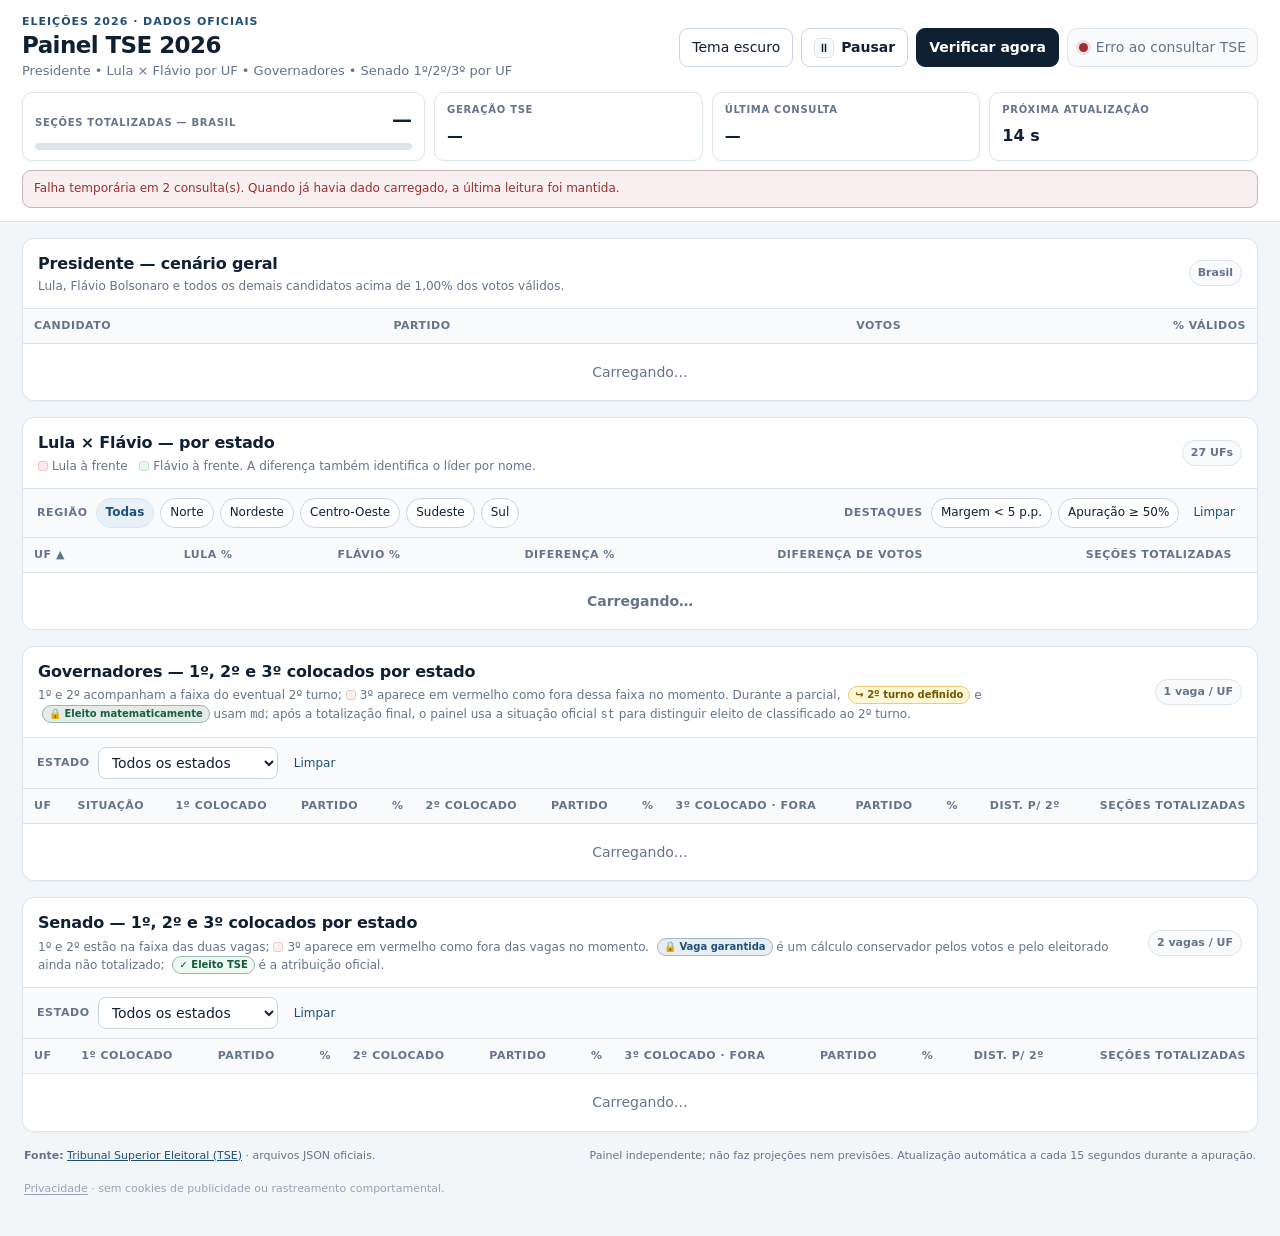
<file: index.html>
<!doctype html>
<html lang="pt-BR">
<head>
  <meta charset="utf-8">
  <meta name="viewport" content="width=device-width, initial-scale=1">
  <meta name="description" content="Painel independente de acompanhamento dos resultados oficiais do TSE nas Eleições 2026.">
  <meta name="color-scheme" content="light dark">
  <title>Painel TSE 2026</title>
  <link rel="stylesheet" href="style.css">
</head>
<body>
<a class="skip-link" href="#conteudo">Ir para o conteúdo</a>
<header class="site-header">
  <div class="wrap header-wrap">
    <div class="top">
      <div class="brand">
        <div class="eyebrow">Eleições 2026 · dados oficiais</div>
        <h1>Painel TSE 2026</h1>
        <div class="sub">Presidente • Lula × Flávio por UF • Governadores • Senado 1º/2º/3º por UF</div>
      </div>
      <div class="actions">
        <button id="themeToggle" class="icon-button" type="button" aria-pressed="false">Tema escuro</button>
        <button id="pauseUpdates" class="icon-button pause-button" type="button" aria-pressed="false" aria-label="Pausar atualizações automáticas" title="Pausa as atualizações automáticas sem alterar os dados na tela"><span class="control-icon" aria-hidden="true">⏸</span><span class="control-label">Pausar</span></button>
        <button id="refresh" class="primary-button" type="button" title="Verifica no TSE o que mudou desde a última leitura">Verificar agora</button>
        <div class="status" role="status" aria-live="polite" aria-atomic="true">
          <span id="dot" class="dot"></span>
          <span id="statusText">Conectando…</span>
        </div>
      </div>
    </div>

    <div class="meta-grid" aria-label="Resumo da atualização">
      <div class="meta progress-card">
        <div class="meta-top"><span class="k">Seções totalizadas — Brasil</span><span class="v" id="progress">—</span></div>
        <div id="progressTrack" class="progress-track" role="progressbar" aria-label="Seções totalizadas no Brasil" aria-valuemin="0" aria-valuemax="100" aria-valuenow="0">
          <span id="progressBar" class="progress-bar"></span>
        </div>
      </div>
      <div class="meta"><div class="k">Geração TSE</div><div class="v compact" id="tseTime">—</div></div>
      <div class="meta"><div class="k">Última consulta</div><div class="v compact" id="fetchTime">—</div></div>
      <div class="meta"><div class="k">Próxima atualização</div><div class="v compact" id="countdown">—</div></div>
    </div>

    <div id="errors" class="errors" role="alert"></div>
    <div id="liveStatus" class="sr-only" aria-live="polite"></div>
  </div>
</header>

<main id="conteudo" tabindex="-1" aria-busy="true">
  <nav class="mobile-nav" role="tablist" aria-label="Seções do painel">
    <a id="tab-presidente" class="mobile-tab" role="tab" href="#presidente" aria-controls="presidente" aria-selected="true" data-tab-target="presidente">Presidente</a>
    <a id="tab-estados" class="mobile-tab" role="tab" href="#estados" aria-controls="estados" aria-selected="false" data-tab-target="estados">Lula × Flávio</a>
    <a id="tab-governadores" class="mobile-tab" role="tab" href="#governadores" aria-controls="governadores" aria-selected="false" data-tab-target="governadores">Governadores</a>
    <a id="tab-senado" class="mobile-tab" role="tab" href="#senado" aria-controls="senado" aria-selected="false" data-tab-target="senado">Senado</a>
  </nav>

  <section id="presidente" class="panel mobile-tab-panel" aria-labelledby="pres-title" data-mobile-panel="presidente">
    <div class="section-head">
      <div>
        <h2 id="pres-title">Presidente — cenário geral</h2>
        <p class="section-note">Lula, Flávio Bolsonaro e todos os demais candidatos acima de 1,00% dos votos válidos.</p>
      </div>
      <span class="data-badge">Brasil</span>
    </div>
    <div class="tablebox">
      <table class="president-table">
        <caption class="sr-only">Resultado nacional para Presidente da República</caption>
        <thead><tr><th scope="col">Candidato</th><th scope="col">Partido</th><th scope="col" class="num">Votos</th><th scope="col" class="num">% válidos</th></tr></thead>
        <tbody id="presBody"><tr><td colspan="4" class="msg">Carregando…</td></tr></tbody>
      </table>
    </div>
  </section>

  <section id="estados" class="panel mobile-tab-panel" aria-labelledby="states-title" data-mobile-panel="estados">
    <div class="section-head state-head">
      <div>
        <h2 id="states-title">Lula × Flávio — por estado</h2>
        <p class="section-note"><span class="legend lula"></span>Lula à frente &nbsp; <span class="legend flavio"></span>Flávio à frente. A diferença também identifica o líder por nome.</p>
      </div>
      <span id="stateCount" class="data-badge">27 UFs</span>
    </div>

    <div class="filters" aria-label="Filtros da tabela por estado">
      <div class="filter-group region-filter-group" role="group" aria-label="Região">
        <span class="filter-label">Região</span>
        <button class="chip region-chip" type="button" data-region="ALL" aria-pressed="true">Todas</button>
        <button class="chip region-chip" type="button" data-region="N" aria-pressed="false">Norte</button>
        <button class="chip region-chip" type="button" data-region="NE" aria-pressed="false">Nordeste</button>
        <button class="chip region-chip" type="button" data-region="CO" aria-pressed="false">Centro-Oeste</button>
        <button class="chip region-chip" type="button" data-region="SE" aria-pressed="false">Sudeste</button>
        <button class="chip region-chip" type="button" data-region="S" aria-pressed="false">Sul</button>
      </div>
      <div class="filter-group highlight-filter-group" role="group" aria-label="Filtros rápidos">
        <span class="filter-label">Destaques</span>
        <button id="closeFilter" class="chip" type="button" aria-pressed="false">Margem &lt; 5 p.p.</button>
        <button id="progressFilter" class="chip" type="button" aria-pressed="false">Apuração ≥ 50%</button>
        <button id="resetFilters" class="text-button" type="button">Limpar</button>
      </div>
    </div>

    <div class="mobile-sort-controls" aria-label="Ordenação dos estados">
      <label for="mobileStateSort">Ordenar por</label>
      <select id="mobileStateSort">
        <option value="uf">UF</option>
        <option value="lula">Lula %</option>
        <option value="flavio">Flávio %</option>
        <option value="diff">Diferença %</option>
        <option value="diffVotes">Diferença de votos</option>
        <option value="progress">Seções totalizadas</option>
      </select>
      <button id="mobileSortDirection" class="sort-direction-button" type="button" aria-label="Alternar direção da ordenação" title="Alternar direção da ordenação">↑</button>
    </div>

    <div class="tablebox states-box">
      <table class="state-table">
        <caption class="sr-only">Comparação entre Lula e Flávio Bolsonaro por unidade da federação</caption>
        <thead><tr>
          <th scope="col" data-sort-th="uf"><button class="sort-btn" type="button" data-sort="uf">UF <span class="sort-indicator" aria-hidden="true"></span></button></th>
          <th scope="col" class="num" data-sort-th="lula"><button class="sort-btn" type="button" data-sort="lula">Lula % <span class="sort-indicator" aria-hidden="true"></span></button></th>
          <th scope="col" class="num" data-sort-th="flavio"><button class="sort-btn" type="button" data-sort="flavio">Flávio % <span class="sort-indicator" aria-hidden="true"></span></button></th>
          <th scope="col" class="num" data-sort-th="diff"><button class="sort-btn" type="button" data-sort="diff">Diferença % <span class="sort-indicator" aria-hidden="true"></span></button></th>
          <th scope="col" class="num" data-sort-th="diffVotes"><button class="sort-btn" type="button" data-sort="diffVotes">Diferença de votos <span class="sort-indicator" aria-hidden="true"></span></button></th>
          <th scope="col" class="num" data-sort-th="progress"><button class="sort-btn" type="button" data-sort="progress">Seções totalizadas <span class="sort-indicator" aria-hidden="true"></span></button></th>
        </tr></thead>
        <tbody id="stateBody"><tr><td colspan="6" class="msg">Carregando…</td></tr></tbody>
      </table>
    </div>
  </section>

  <section id="governadores" class="panel mobile-tab-panel" aria-labelledby="gov-title" data-mobile-panel="governadores">
    <div class="section-head">
      <div>
        <h2 id="gov-title">Governadores — 1º, 2º e 3º colocados por estado</h2>
        <p class="section-note">1º e 2º acompanham a faixa do eventual 2º turno; <span class="legend outside"></span>3º aparece em vermelho como fora dessa faixa no momento. Durante a parcial, <span class="runoff-badge demo">↪ 2º turno definido</span> e <span class="math-official-badge demo">🔒 Eleito matematicamente</span> usam <code>md</code>; após a totalização final, o painel usa a situação oficial <code>st</code> para distinguir eleito de classificado ao 2º turno.</p>
      </div>
      <span class="data-badge">1 vaga / UF</span>
    </div>
    <div class="section-filter" aria-label="Filtro de Governadores por estado">
      <label for="govStateFilter">Estado</label>
      <select id="govStateFilter">
        <option value="ALL">Todos os estados</option>
      </select>
      <button id="govStateClear" class="text-button" type="button">Limpar</button>
    </div>
    <div class="tablebox governor-box">
      <table class="governor-table">
        <caption class="sr-only">Primeiro, segundo e terceiro colocados para Governador em cada unidade da federação</caption>
        <thead><tr>
          <th scope="col">UF</th><th scope="col">Situação</th><th scope="col">1º colocado</th><th scope="col">Partido</th><th scope="col" class="num">%</th>
          <th scope="col">2º colocado</th><th scope="col">Partido</th><th scope="col" class="num">%</th>
          <th scope="col">3º colocado · fora</th><th scope="col">Partido</th><th scope="col" class="num">%</th>
          <th scope="col" class="num">Dist. p/ 2º</th><th scope="col" class="num">Seções totalizadas</th>
        </tr></thead>
        <tbody id="govBody"><tr><td colspan="13" class="msg">Carregando…</td></tr></tbody>
      </table>
    </div>
  </section>

  <section id="senado" class="panel mobile-tab-panel" aria-labelledby="sen-title" data-mobile-panel="senado">
    <div class="section-head">
      <div>
        <h2 id="sen-title">Senado — 1º, 2º e 3º colocados por estado</h2>
        <p class="section-note">1º e 2º estão na faixa das duas vagas; <span class="legend outside"></span>3º aparece em vermelho como fora das vagas no momento. <span class="math-badge demo">🔒 Vaga garantida</span> é um cálculo conservador pelos votos e pelo eleitorado ainda não totalizado; <span class="elected-badge demo">✓ Eleito TSE</span> é a atribuição oficial.</p>
      </div>
      <span class="data-badge">2 vagas / UF</span>
    </div>
    <div class="section-filter" aria-label="Filtro do Senado por estado">
      <label for="senStateFilter">Estado</label>
      <select id="senStateFilter">
        <option value="ALL">Todos os estados</option>
      </select>
      <button id="senStateClear" class="text-button" type="button">Limpar</button>
    </div>
    <div class="tablebox senate-box">
      <table class="senate-table">
        <caption class="sr-only">Primeiro, segundo e terceiro colocados para o Senado em cada unidade da federação</caption>
        <thead><tr>
          <th scope="col">UF</th><th scope="col">1º colocado</th><th scope="col">Partido</th><th scope="col" class="num">%</th>
          <th scope="col">2º colocado</th><th scope="col">Partido</th><th scope="col" class="num">%</th>
          <th scope="col">3º colocado · fora</th><th scope="col">Partido</th><th scope="col" class="num">%</th>
          <th scope="col" class="num">Dist. p/ 2º</th><th scope="col" class="num">Seções totalizadas</th>
        </tr></thead>
        <tbody id="senBody"><tr><td colspan="12" class="msg">Carregando…</td></tr></tbody>
      </table>
    </div>
  </section>

  <footer>
    <div><strong>Fonte:</strong> <a href="https://resultados.tse.jus.br" target="_blank" rel="noopener noreferrer">Tribunal Superior Eleitoral (TSE)</a> · arquivos JSON oficiais.</div>
    <div>Painel independente; não faz projeções nem previsões. Atualização automática a cada <span id="pollLabel">15</span> segundos durante a apuração.</div>
    <div class="privacy-note"><a href="privacidade.html">Privacidade</a> · sem cookies de publicidade ou rastreamento comportamental.</div>
  </footer>
</main>
<script src="app.js"></script>
<!-- Cloudflare Web Analytics --><script type='module' src='https://static.cloudflareinsights.com/beacon.min.js' data-cf-beacon='{"token": "b7fc6c09aecf4a728567c6bbfd0ef30b"}'></script><!-- End Cloudflare Web Analytics -->
</body>
</html>
</file>
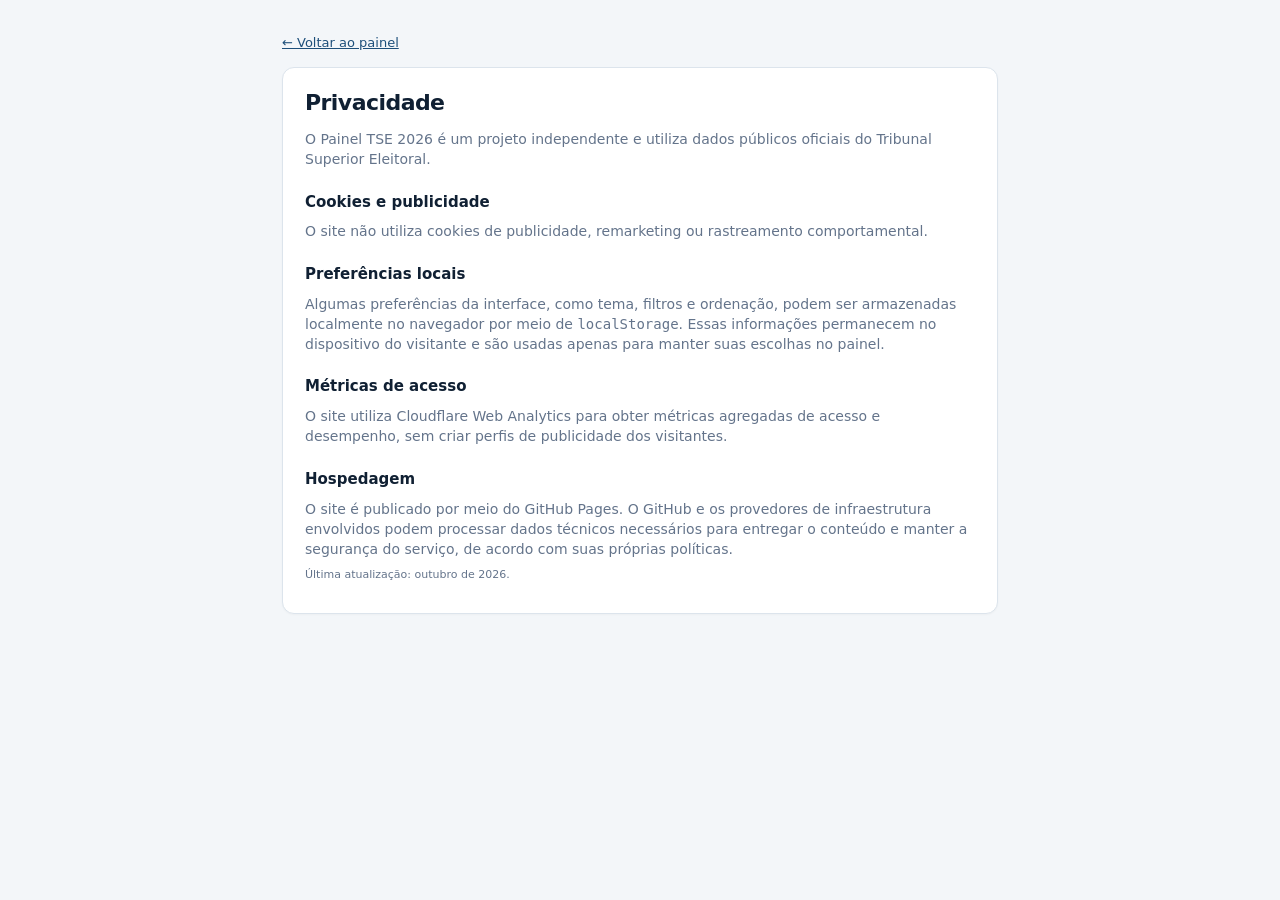
<file: privacidade.html>
<!doctype html>
<html lang="pt-BR">
<head>
  <meta charset="utf-8">
  <meta name="viewport" content="width=device-width, initial-scale=1">
  <meta name="color-scheme" content="light dark">
  <meta name="description" content="Política de privacidade do Painel TSE 2026.">
  <title>Privacidade · Painel TSE 2026</title>
  <link rel="stylesheet" href="style.css">
</head>
<body>
  <main class="privacy-page">
    <a class="privacy-back" href="./">← Voltar ao painel</a>
    <article class="privacy-card">
      <h1>Privacidade</h1>
      <p>O Painel TSE 2026 é um projeto independente e utiliza dados públicos oficiais do Tribunal Superior Eleitoral.</p>

      <h2>Cookies e publicidade</h2>
      <p>O site não utiliza cookies de publicidade, remarketing ou rastreamento comportamental.</p>

      <h2>Preferências locais</h2>
      <p>Algumas preferências da interface, como tema, filtros e ordenação, podem ser armazenadas localmente no navegador por meio de <code>localStorage</code>. Essas informações permanecem no dispositivo do visitante e são usadas apenas para manter suas escolhas no painel.</p>

      <h2>Métricas de acesso</h2>
      <p>O site utiliza Cloudflare Web Analytics para obter métricas agregadas de acesso e desempenho, sem criar perfis de publicidade dos visitantes.</p>

      <h2>Hospedagem</h2>
      <p>O site é publicado por meio do GitHub Pages. O GitHub e os provedores de infraestrutura envolvidos podem processar dados técnicos necessários para entregar o conteúdo e manter a segurança do serviço, de acordo com suas próprias políticas.</p>

      <p class="privacy-note">Última atualização: outubro de 2026.</p>
    </article>
  </main>
  <script>
    const saved=localStorage.getItem("tse.theme");
    const dark=saved?saved==="dark":window.matchMedia?.("(prefers-color-scheme: dark)").matches;
    document.documentElement.dataset.theme=dark?"dark":"light";
  </script>
<!-- Cloudflare Web Analytics --><script type='module' src='https://static.cloudflareinsights.com/beacon.min.js' data-cf-beacon='{"token": "b7fc6c09aecf4a728567c6bbfd0ef30b"}'></script><!-- End Cloudflare Web Analytics -->
</body>
</html>
</file>
<file: style.css>
:root{
  --bg:#f3f6f9;--card:#ffffff;--card-2:#f8fafc;--ink:#102033;--muted:#64748b;--muted-2:#94a3b8;
  --line:#dce4ec;--line-strong:#cbd5e1;--accent:#1d4f7a;--accent-2:#e9f1f8;--accent-3:#d8e8f5;
  --ok:#17603f;--warn:#8a6517;--err:#9b2f2f;--shadow:0 1px 2px rgba(15,23,42,.03);
  --lula-bg:#fcebec;--lula-ink:#a3212d;--lula-line:#efc4c8;
  --flavio-bg:#eaf7ee;--flavio-ink:#17603f;--flavio-line:#bfe0c9;
  --outside-bg:#fff0f0;--outside-ink:#a12a2a;--outside-line:#edc6c6;
  --flash:#fff4bd;
}
html[data-theme="dark"]{
  --bg:#0f1720;--card:#17212b;--card-2:#1c2834;--ink:#e6edf5;--muted:#a4b2c2;--muted-2:#77879a;
  --line:#2c3b49;--line-strong:#3b4d5e;--accent:#8dc3ed;--accent-2:#213b50;--accent-3:#2c4b63;
  --ok:#8fd4aa;--warn:#e6c671;--err:#f2a5a5;--shadow:none;
  --lula-bg:#442329;--lula-ink:#ffb3ba;--lula-line:#704049;
  --flavio-bg:#193a2b;--flavio-ink:#a6e7bd;--flavio-line:#326047;
  --outside-bg:#422428;--outside-ink:#ffb4b4;--outside-line:#704248;
  --flash:#66591f;
}
*{box-sizing:border-box}
html{scroll-behavior:smooth}
body{margin:0;background:var(--bg);color:var(--ink);font:14px/1.45 Inter,ui-sans-serif,system-ui,-apple-system,"Segoe UI",Roboto,Arial,sans-serif}
a{color:var(--accent)}
button{font:inherit}
.skip-link{position:fixed;left:12px;top:-60px;z-index:1000;background:var(--ink);color:var(--card);padding:10px 14px;border-radius:8px;text-decoration:none}.skip-link:focus{top:12px}
.site-header{background:color-mix(in srgb,var(--card) 96%,transparent);border-bottom:1px solid var(--line);position:sticky;top:0;z-index:20;backdrop-filter:blur(10px)}
.wrap{max-width:1380px;margin:auto;padding:14px 22px}.header-wrap{padding-bottom:13px}
.top{display:flex;gap:20px;align-items:center;justify-content:space-between;flex-wrap:wrap}.brand{min-width:280px}
.eyebrow{font-size:11px;font-weight:800;text-transform:uppercase;letter-spacing:.09em;color:var(--accent);margin-bottom:2px}
h1{margin:0;font-size:23px;line-height:1.15;letter-spacing:-.025em}.sub{color:var(--muted);margin-top:4px;font-size:13px}
.actions{display:flex;gap:8px;align-items:center;flex-wrap:wrap}.status{display:flex;gap:8px;align-items:center;min-height:38px;padding:8px 11px;border:1px solid var(--line);border-radius:10px;background:var(--card-2);color:var(--muted)}
.dot{width:9px;height:9px;border-radius:50%;background:var(--muted-2);box-shadow:0 0 0 3px color-mix(in srgb,var(--muted-2) 12%,transparent)}.dot.ok{background:var(--ok);box-shadow:0 0 0 3px color-mix(in srgb,var(--ok) 13%,transparent)}.dot.wait{background:var(--warn);box-shadow:0 0 0 3px color-mix(in srgb,var(--warn) 13%,transparent)}.dot.err{background:var(--err);box-shadow:0 0 0 3px color-mix(in srgb,var(--err) 13%,transparent)}
.primary-button,.icon-button,.chip,.text-button,.sort-btn{border:1px solid var(--line-strong);background:var(--card);color:var(--ink);cursor:pointer}.primary-button,.icon-button{min-height:38px;border-radius:9px;padding:8px 12px}.primary-button{background:var(--ink);color:var(--card);border-color:var(--ink);font-weight:750}.primary-button:disabled{opacity:.6;cursor:wait}.icon-button:hover,.chip:hover{background:var(--card-2)}.pause-button{display:inline-flex;align-items:center;justify-content:center;gap:7px}.control-icon{display:inline-grid;place-items:center;width:20px;height:20px;border-radius:5px;background:var(--card-2);border:1px solid var(--line);font-size:12px;line-height:1}.control-label{font-weight:700}.pause-button[aria-pressed="true"]{background:color-mix(in srgb,var(--warn) 12%,var(--card));border-color:color-mix(in srgb,var(--warn) 42%,var(--line));color:var(--warn);font-weight:800}.pause-button[aria-pressed="true"] .control-icon{background:color-mix(in srgb,var(--warn) 16%,var(--card));border-color:color-mix(in srgb,var(--warn) 35%,var(--line));color:var(--warn)}
button:focus-visible,a:focus-visible{outline:3px solid color-mix(in srgb,var(--accent) 45%,transparent);outline-offset:2px}
.meta-grid{display:grid;grid-template-columns:1.5fr 1fr 1fr 1fr;gap:9px;margin-top:11px}.meta{background:var(--card);border:1px solid var(--line);border-radius:10px;padding:10px 12px;box-shadow:var(--shadow);min-height:67px}.meta .k{font-size:10px;color:var(--muted);text-transform:uppercase;letter-spacing:.07em;font-weight:750}.meta .v{font-size:20px;font-weight:800;margin-top:2px;font-variant-numeric:tabular-nums}.meta .v.compact{font-size:16px;margin-top:6px}.meta-top{display:flex;justify-content:space-between;gap:10px;align-items:baseline}.progress-track{height:7px;margin-top:9px;background:var(--line);border-radius:999px;overflow:hidden}.progress-bar{display:block;height:100%;width:0;background:var(--accent);border-radius:999px;transition:width .35s ease}
main{max-width:1380px;margin:auto;padding:16px 22px 40px}.panel{background:var(--card);border:1px solid var(--line);border-radius:12px;margin:0 0 16px;overflow:hidden;box-shadow:var(--shadow)}
.section-head{padding:13px 15px;border-bottom:1px solid var(--line);display:flex;justify-content:space-between;gap:14px;align-items:center}.section-head h2{font-size:16px;margin:0;letter-spacing:-.01em}.section-note{font-size:12px;color:var(--muted);margin:3px 0 0}.data-badge{flex:0 0 auto;padding:4px 8px;border-radius:999px;background:var(--card-2);border:1px solid var(--line);font-size:11px;color:var(--muted);font-weight:700}
.legend{display:inline-block;width:10px;height:10px;border-radius:3px;margin-right:4px;vertical-align:-1px}.legend.lula{background:var(--lula-bg);border:1px solid var(--lula-line)}.legend.flavio{background:var(--flavio-bg);border:1px solid var(--flavio-line)}.legend.outside{background:var(--outside-bg);border:1px solid var(--outside-line)}
.filters{display:flex;gap:12px;justify-content:space-between;align-items:center;flex-wrap:wrap;padding:9px 14px;border-bottom:1px solid var(--line);background:var(--card-2)}.filter-group{display:flex;gap:6px;align-items:center;flex-wrap:wrap}.filter-label{font-size:11px;color:var(--muted);font-weight:800;text-transform:uppercase;letter-spacing:.055em;margin-right:2px}.chip{min-height:30px;padding:4px 9px;border-radius:999px;font-size:12px}.chip[aria-pressed="true"]{background:var(--accent-2);border-color:var(--accent-3);color:var(--accent);font-weight:800}.text-button{border-color:transparent;background:transparent;color:var(--accent);padding:5px 7px;border-radius:6px;font-size:12px}.text-button:hover{text-decoration:underline}
.tablebox{overflow:auto;max-height:620px}table{width:100%;border-collapse:separate;border-spacing:0;white-space:nowrap}th,td{padding:9px 11px;border-bottom:1px solid var(--line);text-align:left;background:var(--card)}th{position:sticky;top:0;background:var(--card-2);color:var(--muted);font-size:11px;text-transform:uppercase;letter-spacing:.045em;z-index:3}td.num,th.num{text-align:right;font-variant-numeric:tabular-nums}tbody tr:last-child td{border-bottom:0}tbody tr:hover td{filter:brightness(.985)}
.sort-btn{padding:0;border:0;background:transparent;color:inherit;text-transform:inherit;letter-spacing:inherit;font-size:inherit;font-weight:800;display:inline-flex;gap:4px;align-items:center}.num .sort-btn{margin-left:auto}.sort-indicator{width:10px;display:inline-block}.state-table th:first-child,.state-table td:first-child{position:sticky;left:0;z-index:2}.state-table th:first-child{z-index:5}.state-table td:first-child{font-weight:850}.state-table .lead-lula{background:var(--lula-bg)!important;color:var(--lula-ink);font-weight:800}.state-table .lead-flavio{background:var(--flavio-bg)!important;color:var(--flavio-ink);font-weight:800}.leader-name{display:inline-flex;align-items:center;gap:5px}.leader-arrow{font-size:10px}
.party{display:inline-block;min-width:46px;text-align:center;padding:2px 7px;border-radius:999px;background:var(--accent-2);color:var(--accent);font-weight:800;font-size:11px}.elected-badge,.math-badge,.runoff-badge,.math-official-badge{display:inline-flex;align-items:center;gap:3px;margin-left:7px;padding:2px 6px;border-radius:999px;font-size:10px;font-weight:900;vertical-align:1px}.elected-badge{background:color-mix(in srgb,var(--ok) 12%,var(--card));border:1px solid color-mix(in srgb,var(--ok) 34%,var(--line));color:var(--ok)}.math-badge{background:color-mix(in srgb,var(--accent) 10%,var(--card));border:1px solid color-mix(in srgb,var(--accent) 30%,var(--line));color:var(--accent)}.runoff-badge{background:color-mix(in srgb,var(--accent) 10%,var(--card));border:1px solid color-mix(in srgb,var(--accent) 30%,var(--line));color:var(--accent)}.math-official-badge{background:color-mix(in srgb,var(--ok) 12%,var(--card));border:1px solid color-mix(in srgb,var(--ok) 34%,var(--line));color:var(--ok)}.elected-badge.demo,.math-badge.demo,.runoff-badge.demo,.math-official-badge.demo{margin-left:4px}.governor-status{display:inline-flex;align-items:center;justify-content:center;min-width:92px;padding:3px 7px;border-radius:999px;border:1px solid var(--line);background:var(--card-2);color:var(--muted);font-size:10px;font-weight:900}.governor-status.runoff{background:color-mix(in srgb,var(--accent) 12%,var(--card));border-color:color-mix(in srgb,var(--accent) 35%,var(--line));color:var(--accent)}.governor-status.decided{background:color-mix(in srgb,var(--ok) 12%,var(--card));border-color:color-mix(in srgb,var(--ok) 35%,var(--line));color:var(--ok)}.rank-badge{display:inline-grid;place-items:center;min-width:25px;height:22px;margin-right:7px;border-radius:6px;background:var(--card-2);border:1px solid var(--line);font-size:10px;font-weight:900;color:var(--muted)}.rank-badge.outside-rank{background:var(--outside-bg);border-color:var(--outside-line);color:var(--outside-ink)}.senate-table td.outside-seat,.governor-table td.outside-seat{background:var(--outside-bg)!important;color:var(--outside-ink);font-weight:750}.senate-table td.outside-seat .party,.governor-table td.outside-seat .party{background:color-mix(in srgb,var(--outside-ink) 10%,var(--outside-bg));color:var(--outside-ink)}.gap-to-seat{font-weight:850}
.pct-wrap{position:relative;min-width:120px;height:28px;display:flex;align-items:center;justify-content:flex-end;isolation:isolate}.pct-bar{position:absolute;inset:3px 0 3px auto;width:var(--w);background:var(--accent-2);border-radius:5px;z-index:-1;transition:width .35s ease}.pct-value{font-weight:850;padding-right:4px}
.msg{padding:18px 15px;color:var(--muted);text-align:center}.errors{margin:9px 0 0;padding:9px 11px;border:1px solid color-mix(in srgb,var(--err) 28%,var(--line));background:color-mix(in srgb,var(--err) 7%,var(--card));border-radius:9px;color:var(--err);display:none;font-size:12px}
.cell-flash{animation:cellFlash 1.15s ease-out}@keyframes cellFlash{0%{box-shadow:inset 0 0 0 999px var(--flash)}100%{box-shadow:inset 0 0 0 999px transparent}}
footer{display:flex;justify-content:space-between;gap:12px;flex-wrap:wrap;color:var(--muted);font-size:11px;margin-top:14px;padding:0 2px}
.sr-only{position:absolute!important;width:1px!important;height:1px!important;padding:0!important;margin:-1px!important;overflow:hidden!important;clip:rect(0,0,0,0)!important;white-space:nowrap!important;border:0!important}
@media (prefers-reduced-motion:reduce){*{scroll-behavior:auto!important}.cell-flash{animation:none}.progress-bar,.pct-bar{transition:none}}
@media(max-width:900px){.meta-grid{grid-template-columns:repeat(2,minmax(140px,1fr))}.actions{width:100%}.status{margin-left:auto}}
@media(max-width:760px){
  .wrap,main{padding-left:11px;padding-right:11px}.site-header{position:relative}.top{align-items:flex-start}.actions{gap:6px}.status{width:100%;margin-left:0;justify-content:center}.primary-button,.icon-button{flex:1}.meta-grid{grid-template-columns:1fr 1fr}.meta{min-height:64px}.meta .v{font-size:18px}.meta .v.compact{font-size:14px}
  .section-head{align-items:flex-start}.state-head{flex-direction:column}.filters{align-items:flex-start}.filter-group{width:100%}.filter-label{width:100%}
  .state-table{min-width:820px}.states-box{max-height:70vh}
  .senate-box,.governor-box{max-height:none;overflow:visible}.senate-table,.governor-table{white-space:normal}.senate-table thead,.governor-table thead{display:none}.senate-table,.senate-table tbody,.senate-table tr,.senate-table td,.governor-table,.governor-table tbody,.governor-table tr,.governor-table td{display:block;width:100%}.senate-table tr,.governor-table tr{padding:10px 12px;border-bottom:1px solid var(--line);display:grid;grid-template-columns:1fr auto;gap:6px 14px;background:var(--card)}.senate-table td,.governor-table td{border:0;padding:2px 0;background:transparent!important;position:static!important}.senate-table td.outside-seat,.governor-table td.outside-seat{background:var(--outside-bg)!important;color:var(--outside-ink);padding:5px 7px;border-radius:6px}.senate-table td::before,.governor-table td::before{content:attr(data-label);display:block;font-size:10px;text-transform:uppercase;letter-spacing:.05em;color:var(--muted);font-weight:750}.senate-table td:first-child,.governor-table td:first-child{grid-column:1/-1;font-size:16px;padding-bottom:4px}.senate-table td:first-child::before,.governor-table td:first-child::before{display:none}.senate-table td.num,.governor-table td.num{text-align:left}.senate-table .mobile-rank,.governor-table .mobile-rank{font-weight:800}
  footer{flex-direction:column}
}
@media(max-width:480px){.meta-grid{grid-template-columns:1fr}.meta{min-height:0}.brand{min-width:0}.eyebrow{font-size:10px}h1{font-size:21px}.sub{font-size:12px}.data-badge{display:none}.pause-button .control-label{display:inline}}

.privacy-note{margin-top:5px;font-size:11px;color:var(--muted-2)}.privacy-note a{color:inherit;text-decoration:underline;text-underline-offset:2px}.privacy-note a:hover{color:var(--accent)}
.privacy-page{max-width:760px;margin:32px auto;padding:0 22px 48px}.privacy-card{background:var(--card);border:1px solid var(--line);border-radius:12px;padding:22px;box-shadow:var(--shadow)}.privacy-card h1{font-size:22px;margin:0 0 14px}.privacy-card h2{font-size:15px;margin:22px 0 7px}.privacy-card p{color:var(--muted);margin:8px 0}.privacy-back{display:inline-block;margin-bottom:14px;font-size:13px}


/* Mobile Phase 1 — structural layout */
.mobile-nav{display:none}
.panel{scroll-margin-top:12px}

@media(max-width:760px){
  .header-wrap{padding-top:9px;padding-bottom:9px}
  .top{gap:9px}
  .brand{width:100%;min-width:0}
  .sub{font-size:11px;margin-top:3px}
  .actions{display:grid;grid-template-columns:repeat(3,minmax(0,1fr));gap:6px;width:100%}
  .actions .primary-button,.actions .icon-button{width:100%;min-width:0;padding-left:8px;padding-right:8px}
  .actions .status{grid-column:1/-1;width:100%;min-height:34px;padding:6px 9px;justify-content:center}
  .meta-grid{grid-template-columns:repeat(2,minmax(0,1fr));gap:6px;margin-top:8px}
  .progress-card{grid-column:1/-1}
  .meta{min-height:56px;padding:8px 10px}
  .meta .v{font-size:17px}
  .meta .v.compact{font-size:13px;margin-top:4px}

  .mobile-nav{display:flex;gap:6px;overflow-x:auto;overscroll-behavior-inline:contain;scrollbar-width:none;margin:0 0 10px;padding:1px 0 3px}
  .mobile-nav::-webkit-scrollbar{display:none}
  .mobile-nav a{flex:0 0 auto;text-decoration:none;color:var(--ink);background:var(--card);border:1px solid var(--line);border-radius:999px;padding:7px 10px;font-size:12px;font-weight:750;white-space:nowrap}
  .mobile-nav a:active{background:var(--accent-2);color:var(--accent)}

  /* Lula x Flávio: replace horizontal table with compact UF cards. */
  .states-box{max-height:none;overflow:visible}
  .state-table{min-width:0;white-space:normal}
  .state-table thead{display:none}
  .state-table,.state-table tbody,.state-table tr,.state-table td{display:block;width:100%}
  .state-table tr{
    display:grid;
    grid-template-columns:minmax(0,1fr) auto;
    grid-template-areas:
      "uf progress"
      "lula flavio"
      "diff diff"
      "votes votes";
    gap:6px 8px;
    margin:0;
    padding:10px 11px;
    border-bottom:1px solid var(--line);
    background:var(--card)
  }
  .state-table tr:last-child{border-bottom:0}
  .state-table td{position:static!important;left:auto!important;border:0;padding:7px 9px;background:var(--card);min-width:0}
  .state-table td::before{content:attr(data-label);display:block;margin-bottom:2px;font-size:9px;line-height:1.15;text-transform:uppercase;letter-spacing:.06em;color:var(--muted);font-weight:800}
  .state-table td:nth-child(1){grid-area:uf;padding:2px 0;background:transparent!important;font-size:17px;align-self:center}
  .state-table td:nth-child(1)::before{display:none}
  .state-table td:nth-child(2){grid-area:lula;border:1px solid var(--line);border-radius:8px;text-align:left}
  .state-table td:nth-child(3){grid-area:flavio;border:1px solid var(--line);border-radius:8px;text-align:left}
  .state-table td:nth-child(4){grid-area:diff;border-radius:8px;text-align:left}
  .state-table td:nth-child(5){grid-area:votes;border-radius:8px;text-align:left}
  .state-table td:nth-child(6){grid-area:progress;padding:2px 0;background:transparent!important;text-align:right;align-self:center;font-weight:850}
  .state-table td:nth-child(6)::before{margin-bottom:0}
  .state-table .leader-name{white-space:normal}

  /* Governor cards: UF/status header, then one row per ranked candidate. */
  .governor-table tr{
    grid-template-columns:minmax(0,1fr) auto auto;
    gap:0 8px;
    padding:10px 11px
  }
  .governor-table td{min-width:0;padding:7px 0}
  .governor-table td::before{display:none}
  .governor-table td:nth-child(1){grid-column:1/2;grid-row:1;font-size:17px;align-self:center}
  .governor-table td:nth-child(2){grid-column:2/4;grid-row:1;text-align:right;align-self:center}
  .governor-table td:nth-child(3),.governor-table td:nth-child(4),.governor-table td:nth-child(5){grid-row:2;border-top:1px solid var(--line);margin-top:7px}
  .governor-table td:nth-child(3){grid-column:1}.governor-table td:nth-child(4){grid-column:2}.governor-table td:nth-child(5){grid-column:3;text-align:right}
  .governor-table td:nth-child(6),.governor-table td:nth-child(7),.governor-table td:nth-child(8){grid-row:3;border-top:1px solid var(--line)}
  .governor-table td:nth-child(6){grid-column:1}.governor-table td:nth-child(7){grid-column:2}.governor-table td:nth-child(8){grid-column:3;text-align:right}
  .governor-table td:nth-child(9),.governor-table td:nth-child(10),.governor-table td:nth-child(11){grid-row:4;margin-top:2px;background:var(--outside-bg)!important;border-radius:0}
  .governor-table td:nth-child(9){grid-column:1;border-radius:7px 0 0 7px;padding-left:7px}.governor-table td:nth-child(10){grid-column:2}.governor-table td:nth-child(11){grid-column:3;border-radius:0 7px 7px 0;padding-right:7px;text-align:right}
  .governor-table td:nth-child(12){grid-column:1/2;grid-row:5;margin-top:6px}
  .governor-table td:nth-child(13){grid-column:2/4;grid-row:5;margin-top:6px;text-align:right}
  .governor-table td:nth-child(12)::before,.governor-table td:nth-child(13)::before{display:block}
  .governor-table .mobile-rank{white-space:normal}

  /* Senate cards: one compact row for each of the three candidates. */
  .senate-table tr{
    grid-template-columns:minmax(0,1fr) auto auto;
    gap:0 8px;
    padding:10px 11px
  }
  .senate-table td{min-width:0;padding:7px 0}
  .senate-table td::before{display:none}
  .senate-table td:nth-child(1){grid-column:1/4;grid-row:1;font-size:17px}
  .senate-table td:nth-child(2),.senate-table td:nth-child(3),.senate-table td:nth-child(4){grid-row:2;border-top:1px solid var(--line);margin-top:7px}
  .senate-table td:nth-child(2){grid-column:1}.senate-table td:nth-child(3){grid-column:2}.senate-table td:nth-child(4){grid-column:3;text-align:right}
  .senate-table td:nth-child(5),.senate-table td:nth-child(6),.senate-table td:nth-child(7){grid-row:3;border-top:1px solid var(--line)}
  .senate-table td:nth-child(5){grid-column:1}.senate-table td:nth-child(6){grid-column:2}.senate-table td:nth-child(7){grid-column:3;text-align:right}
  .senate-table td:nth-child(8),.senate-table td:nth-child(9),.senate-table td:nth-child(10){grid-row:4;margin-top:2px;background:var(--outside-bg)!important;border-radius:0}
  .senate-table td:nth-child(8){grid-column:1;border-radius:7px 0 0 7px;padding-left:7px}.senate-table td:nth-child(9){grid-column:2}.senate-table td:nth-child(10){grid-column:3;border-radius:0 7px 7px 0;padding-right:7px;text-align:right}
  .senate-table td:nth-child(11){grid-column:1/2;grid-row:5;margin-top:6px}
  .senate-table td:nth-child(12){grid-column:2/4;grid-row:5;margin-top:6px;text-align:right}
  .senate-table td:nth-child(11)::before,.senate-table td:nth-child(12)::before{display:block}
  .senate-table .mobile-rank{white-space:normal}

  .governor-table .party,.senate-table .party{min-width:40px;padding-left:6px;padding-right:6px}
  .governor-table .elected-badge,.governor-table .math-official-badge,.governor-table .runoff-badge,
  .senate-table .elected-badge,.senate-table .math-badge{margin-left:5px;white-space:nowrap}
}

@media(max-width:480px){
  .site-header .sub{display:none}
  .header-wrap{padding-top:7px;padding-bottom:7px}
  .eyebrow{margin-bottom:1px}
  h1{font-size:20px}
  .actions{margin-top:1px}
  .actions .primary-button,.actions .icon-button{min-height:36px;font-size:12px}
  .actions .status{font-size:11px}
  .meta-grid{grid-template-columns:1fr 1fr}
  .meta-grid .meta:nth-child(2){display:none}
  .meta-grid .progress-card{grid-column:1/-1}
  .meta{min-height:0}
  .meta .k{font-size:9px}
  .meta .v.compact{font-size:12px}
  main{padding-top:10px}
  .section-head{padding:11px 12px}
  .section-head h2{font-size:15px}
  .section-note{font-size:11px}
  .panel{margin-bottom:12px}
  .state-table tr,.governor-table tr,.senate-table tr{padding-left:9px;padding-right:9px}
  .governor-status{min-width:0;max-width:150px;white-space:normal;line-height:1.2}
  .elected-badge,.math-badge,.runoff-badge,.math-official-badge{font-size:9px}
}


/* Result-state backgrounds */
.governor-table td.candidate-elected,.senate-table td.candidate-elected{
  background:color-mix(in srgb,var(--ok) 14%,var(--card))!important;
}
.governor-table td.candidate-runoff{
  background:color-mix(in srgb,#d9a514 18%,var(--card))!important;
}
html[data-theme="dark"] .governor-table td.candidate-runoff{
  background:color-mix(in srgb,#d9a514 22%,var(--card))!important;
}

@media(max-width:760px){
  .state-table tr{grid-template-columns:repeat(2,minmax(0,1fr))}
  .state-table td:nth-child(2),.state-table td:nth-child(3){
    background:var(--card)!important;
  }
  .state-share-bar{
    position:relative;
    overflow:hidden;
    isolation:isolate;
    min-height:28px;
    display:flex;
    align-items:center;
    padding:4px 7px;
    border-radius:6px;
    font-weight:850;
  }
  .state-share-bar::before{
    content:"";
    position:absolute;
    inset:0 auto 0 0;
    width:var(--share);
    z-index:-1;
    border-radius:5px;
    transition:width .35s ease;
  }
  .state-share-bar.lula-share::before{background:var(--lula-bg)}
  .state-share-bar.flavio-share::before{background:var(--flavio-bg)}
  .state-share-bar.lula-share{color:var(--lula-ink)}
  .state-share-bar.flavio-share{color:var(--flavio-ink)}

  .governor-table td.candidate-elected,.senate-table td.candidate-elected{
    background:color-mix(in srgb,var(--ok) 15%,var(--card))!important;
  }
  .governor-table td.candidate-runoff{
    background:color-mix(in srgb,#d9a514 20%,var(--card))!important;
  }

  .governor-table td:nth-child(3).candidate-elected,.governor-table td:nth-child(3).candidate-runoff,
  .governor-table td:nth-child(6).candidate-elected,.governor-table td:nth-child(6).candidate-runoff,
  .senate-table td:nth-child(2).candidate-elected,.senate-table td:nth-child(5).candidate-elected{
    border-radius:7px 0 0 7px;
    padding-left:7px;
  }
  .governor-table td:nth-child(5).candidate-elected,.governor-table td:nth-child(5).candidate-runoff,
  .governor-table td:nth-child(8).candidate-elected,.governor-table td:nth-child(8).candidate-runoff,
  .senate-table td:nth-child(4).candidate-elected,.senate-table td:nth-child(7).candidate-elected{
    border-radius:0 7px 7px 0;
    padding-right:7px;
  }
}


/* State filters for Governor and Senate */
.section-filter{
  display:flex;
  align-items:center;
  gap:8px;
  padding:9px 14px;
  border-bottom:1px solid var(--line);
  background:var(--card-2);
}
.section-filter label{
  font-size:11px;
  color:var(--muted);
  font-weight:800;
  text-transform:uppercase;
  letter-spacing:.055em;
}
.section-filter select{
  min-height:32px;
  min-width:170px;
  padding:5px 30px 5px 9px;
  border:1px solid var(--line-strong);
  border-radius:8px;
  background:var(--card);
  color:var(--ink);
  font:inherit;
}
.section-filter select:focus-visible{
  outline:3px solid color-mix(in srgb,var(--accent) 45%,transparent);
  outline-offset:2px;
}

@media(max-width:760px){
  .section-filter{
    position:sticky;
    top:0;
    z-index:4;
    padding:8px 11px;
  }
  .section-filter select{
    flex:1;
    min-width:0;
    min-height:38px;
  }
  .section-filter .text-button{
    min-height:38px;
  }
}


/* Mobile tab navigation */
.mobile-tab-panel[hidden]{display:none!important}

@media(max-width:760px){
  .mobile-nav{
    position:sticky;
    top:0;
    z-index:15;
    margin:0 -11px 10px;
    padding:8px 11px;
    background:color-mix(in srgb,var(--bg) 96%,transparent);
    border-bottom:1px solid var(--line);
    backdrop-filter:blur(10px);
  }
  .mobile-nav .mobile-tab{
    min-height:36px;
    display:inline-flex;
    align-items:center;
    justify-content:center;
  }
  .mobile-nav .mobile-tab[aria-selected="true"]{
    background:var(--accent);
    border-color:var(--accent);
    color:var(--card);
  }
  .mobile-tab-panel{
    margin-bottom:12px;
  }
  .section-filter{
    top:53px;
  }
}

@media(min-width:761px){
  .mobile-tab-panel[hidden]{display:block!important}
}


/* Mobile Phase 2 — interaction */
.mobile-sort-controls{display:none}

@media(max-width:760px){
  .actions .primary-button,.actions .icon-button{
    min-height:44px;
  }
  .mobile-nav .mobile-tab{
    min-height:44px;
    padding-left:12px;
    padding-right:12px;
  }

  .filters{
    gap:8px;
    padding:8px 11px;
  }
  .region-filter-group{
    width:100%;
    flex-wrap:nowrap;
    overflow-x:auto;
    overscroll-behavior-inline:contain;
    scrollbar-width:none;
    padding-bottom:2px;
  }
  .region-filter-group::-webkit-scrollbar{display:none}
  .region-filter-group .filter-label{
    width:auto;
    flex:0 0 auto;
  }
  .region-filter-group .chip{
    flex:0 0 auto;
  }
  .highlight-filter-group{
    gap:7px;
  }
  .highlight-filter-group .filter-label{
    width:100%;
  }
  .filters .chip,.filters .text-button{
    min-height:44px;
    display:inline-flex;
    align-items:center;
    justify-content:center;
  }

  .mobile-sort-controls{
    display:grid;
    grid-template-columns:auto minmax(0,1fr) 44px;
    gap:8px;
    align-items:center;
    padding:8px 11px;
    border-bottom:1px solid var(--line);
    background:var(--card-2);
  }
  .mobile-sort-controls label{
    font-size:10px;
    color:var(--muted);
    font-weight:800;
    text-transform:uppercase;
    letter-spacing:.055em;
  }
  .mobile-sort-controls select{
    width:100%;
    min-width:0;
    min-height:44px;
    padding:7px 30px 7px 9px;
    border:1px solid var(--line-strong);
    border-radius:8px;
    background:var(--card);
    color:var(--ink);
    font:inherit;
  }
  .sort-direction-button{
    width:44px;
    height:44px;
    border:1px solid var(--line-strong);
    border-radius:8px;
    background:var(--card);
    color:var(--ink);
    font-size:18px;
    font-weight:900;
    cursor:pointer;
  }
  .mobile-sort-controls select:focus-visible,.sort-direction-button:focus-visible{
    outline:3px solid color-mix(in srgb,var(--accent) 45%,transparent);
    outline-offset:2px;
  }

  .section-filter select,.section-filter .text-button{
    min-height:44px;
  }
}

@media(max-width:480px){
  .actions .primary-button,.actions .icon-button{
    min-height:44px;
  }
  .mobile-sort-controls{
    grid-template-columns:1fr 44px;
  }
  .mobile-sort-controls label{
    grid-column:1/-1;
  }
}


/* Mobile Phase 3 — polish and overflow hardening */
:root{
  --result-elected-bg:#edf8f1;
  --result-elected-ink:#145a3a;
  --result-runoff-bg:#fff7d6;
  --result-runoff-ink:#755500;
  --result-runoff-line:#e8cf74;
}
html[data-theme="dark"]{
  --result-elected-bg:#173729;
  --result-elected-ink:#a9e8bf;
  --result-runoff-bg:#403617;
  --result-runoff-ink:#f2d77b;
  --result-runoff-line:#74642a;
}

body{overflow-x:hidden}
main,.panel,.section-head>*,.filters,.filter-group,.actions>*{min-width:0}
select{max-width:100%}

/* Make result colors consistent in light/dark themes. */
.governor-table td.candidate-elected,.senate-table td.candidate-elected{
  background:var(--result-elected-bg)!important;
  color:var(--result-elected-ink);
}
.governor-table td.candidate-runoff{
  background:var(--result-runoff-bg)!important;
  color:var(--result-runoff-ink);
}
.runoff-badge,.governor-status.runoff{
  background:var(--result-runoff-bg);
  border-color:var(--result-runoff-line);
  color:var(--result-runoff-ink);
}
.elected-badge,.governor-status.decided{
  background:var(--result-elected-bg);
  color:var(--result-elected-ink);
}

/* Long names and multiple badges must wrap instead of widening the page. */
.mobile-rank,.section-note,.status,.meta .v,.candidate-name{
  overflow-wrap:anywhere;
  word-break:normal;
}
.elected-badge,.math-badge,.runoff-badge,.math-official-badge,.governor-status{
  max-width:100%;
  white-space:normal;
  text-align:center;
  line-height:1.2;
}

@media(max-width:760px){
  body{font-size:13.5px}
  main{width:100%;max-width:100%;overflow-x:clip}
  .panel{width:100%;max-width:100%}
  .section-head{gap:8px;padding:11px 12px}
  .section-head h2{font-size:15px;line-height:1.25}
  .section-note{font-size:11px;line-height:1.4;margin-top:4px}

  .mobile-nav{
    max-width:calc(100vw - 0px);
  }

  .state-table,.governor-table,.senate-table{
    max-width:100%;
  }
  .state-table td,.governor-table td,.senate-table td{
    min-width:0;
    max-width:100%;
  }

  .state-share-bar{min-width:0}
  .state-share-bar span{white-space:nowrap}
  .leader-name{max-width:100%;overflow-wrap:anywhere}

  .governor-table tr,.senate-table tr{
    grid-template-columns:minmax(0,1fr) minmax(42px,auto) minmax(50px,auto);
    column-gap:6px;
  }
  .governor-table td:nth-child(3),.governor-table td:nth-child(6),
  .senate-table td:nth-child(2),.senate-table td:nth-child(5){
    display:flex;
    align-items:center;
    flex-wrap:wrap;
    gap:5px;
  }
  .governor-table td:nth-child(3) .rank-badge,.governor-table td:nth-child(6) .rank-badge,
  .senate-table td:nth-child(2) .rank-badge,.senate-table td:nth-child(5) .rank-badge{
    flex:0 0 auto;
    margin-right:0;
  }
  .governor-table td:nth-child(3) .mobile-rank,.governor-table td:nth-child(6) .mobile-rank,
  .senate-table td:nth-child(2) .mobile-rank,.senate-table td:nth-child(5) .mobile-rank{
    flex:1 1 120px;
    min-width:0;
  }
  .governor-table td:nth-child(3) .elected-badge,.governor-table td:nth-child(3) .runoff-badge,
  .governor-table td:nth-child(6) .elected-badge,.governor-table td:nth-child(6) .runoff-badge,
  .senate-table td:nth-child(2) .elected-badge,.senate-table td:nth-child(2) .math-badge,
  .senate-table td:nth-child(5) .elected-badge,.senate-table td:nth-child(5) .math-badge{
    flex:0 1 auto;
    margin-left:0;
  }

  .governor-table .party,.senate-table .party{
    max-width:100%;
    min-width:0;
    white-space:normal;
    overflow-wrap:anywhere;
  }
  .governor-table td.num,.senate-table td.num{white-space:nowrap}

  /* Re-apply themed result backgrounds after legacy mobile transparent rules. */
  .governor-table td.candidate-elected,.senate-table td.candidate-elected{
    background:var(--result-elected-bg)!important;
  }
  .governor-table td.candidate-runoff{
    background:var(--result-runoff-bg)!important;
  }

  .section-filter,.mobile-sort-controls,.filters{
    max-width:100%;
  }
}

@media(max-width:480px){
  .wrap,main{padding-left:8px;padding-right:8px}
  .header-wrap{padding-top:7px;padding-bottom:8px}
  .actions{gap:5px}
  .actions .primary-button,.actions .icon-button{
    padding-left:6px;padding-right:6px;font-size:11.5px;
  }
  .actions .status{
    font-size:10.5px;
    line-height:1.3;
    padding-left:7px;
    padding-right:7px;
  }

  .mobile-nav{
    margin-left:-8px;
    margin-right:-8px;
    padding-left:8px;
    padding-right:8px;
    gap:5px;
  }
  .mobile-nav .mobile-tab{
    font-size:11.5px;
    padding-left:10px;
    padding-right:10px;
  }

  .section-head{padding:10px}
  .filters,.mobile-sort-controls,.section-filter{padding-left:9px;padding-right:9px}

  .state-table tr,.governor-table tr,.senate-table tr{
    padding:9px 8px;
  }
  .state-table td{padding:6px 7px}
  .state-table td:nth-child(1){font-size:16px}
  .state-table td:nth-child(6){font-size:12px}
  .state-share-bar{min-height:27px;padding:3px 6px}

  .governor-table tr,.senate-table tr{
    grid-template-columns:minmax(0,1fr) minmax(38px,auto) minmax(46px,auto);
    column-gap:5px;
  }
  .governor-table .mobile-rank,.senate-table .mobile-rank{
    font-size:12.5px;
    line-height:1.25;
  }
  .rank-badge{
    min-width:23px;
    height:21px;
    font-size:9px;
  }
  .party{font-size:9.5px;padding:2px 5px}
  .elected-badge,.math-badge,.runoff-badge,.math-official-badge{
    font-size:8.5px;
    padding:2px 5px;
  }

  /* President becomes a compact card list on narrow phones. */
  .president-table{
    white-space:normal;
  }
  .president-table thead{display:none}
  .president-table,.president-table tbody,.president-table tr,.president-table td{
    display:block;
    width:100%;
  }
  .president-table tr{
    display:grid;
    grid-template-columns:minmax(0,1fr) auto;
    grid-template-areas:
      "candidate pct"
      "party votes";
    gap:5px 8px;
    padding:9px 10px;
    border-bottom:1px solid var(--line);
    background:var(--card);
  }
  .president-table tr:last-child{border-bottom:0}
  .president-table td{
    border:0;
    padding:2px 0;
    min-width:0;
    background:transparent;
  }
  .president-table td::before{
    content:attr(data-label);
    display:block;
    margin-bottom:1px;
    font-size:8.5px;
    text-transform:uppercase;
    letter-spacing:.05em;
    color:var(--muted);
    font-weight:800;
  }
  .president-table td:nth-child(1){grid-area:candidate;overflow-wrap:anywhere}
  .president-table td:nth-child(2){grid-area:party}
  .president-table td:nth-child(3){grid-area:votes;text-align:right}
  .president-table td:nth-child(4){grid-area:pct;text-align:right}
  .president-table .pct-wrap{
    min-width:90px;
    height:26px;
  }
}

@media(max-width:360px){
  .meta-grid{gap:5px}
  .meta{padding:7px 8px}
  .meta .v{font-size:16px}
  .meta .v.compact{font-size:11px}

  .mobile-nav .mobile-tab{
    font-size:11px;
    padding-left:9px;
    padding-right:9px;
  }

  .highlight-filter-group .chip{
    font-size:11px;
    padding-left:8px;
    padding-right:8px;
  }
  .highlight-filter-group .text-button{
    padding-left:5px;
    padding-right:5px;
  }

  .governor-table tr,.senate-table tr{
    grid-template-columns:minmax(0,1fr) 38px 46px;
  }
  .governor-status{font-size:8.5px}
}


/* Mobile Phase 4 — performance and accessibility */
button,a,select{touch-action:manipulation}
select:focus-visible{
  outline:3px solid color-mix(in srgb,var(--accent) 45%,transparent);
  outline-offset:2px;
}
main[aria-busy="true"] .mobile-tab-panel{
  cursor:progress;
}

/* Stronger state boundaries help when color perception or contrast settings differ. */
.governor-table td.candidate-elected,.senate-table td.candidate-elected{
  border-top-color:color-mix(in srgb,var(--ok) 45%,var(--line));
}
.governor-table td.candidate-runoff{
  border-top-color:var(--result-runoff-line);
}

@media(prefers-reduced-motion:reduce){
  html{scroll-behavior:auto!important}
  .state-share-bar::before,.progress-bar,.pct-bar{
    transition:none!important;
  }
  .cell-flash{animation:none!important}
}

@media(forced-colors:active){
  .mobile-tab[aria-selected="true"],
  .chip[aria-pressed="true"],
  .governor-status,
  .elected-badge,.math-badge,.runoff-badge,.math-official-badge{
    border:2px solid CanvasText;
  }
  .candidate-elected,.candidate-runoff,.outside-seat{
    outline:1px solid CanvasText;
    outline-offset:-1px;
  }
  .progress-bar,.state-share-bar::before{
    forced-color-adjust:auto;
  }
}

@media(prefers-contrast:more){
  .panel,.meta,.status,.section-filter select,.mobile-sort-controls select,
  .primary-button,.icon-button,.chip,.sort-direction-button{
    border-width:2px;
  }
}
</file>
